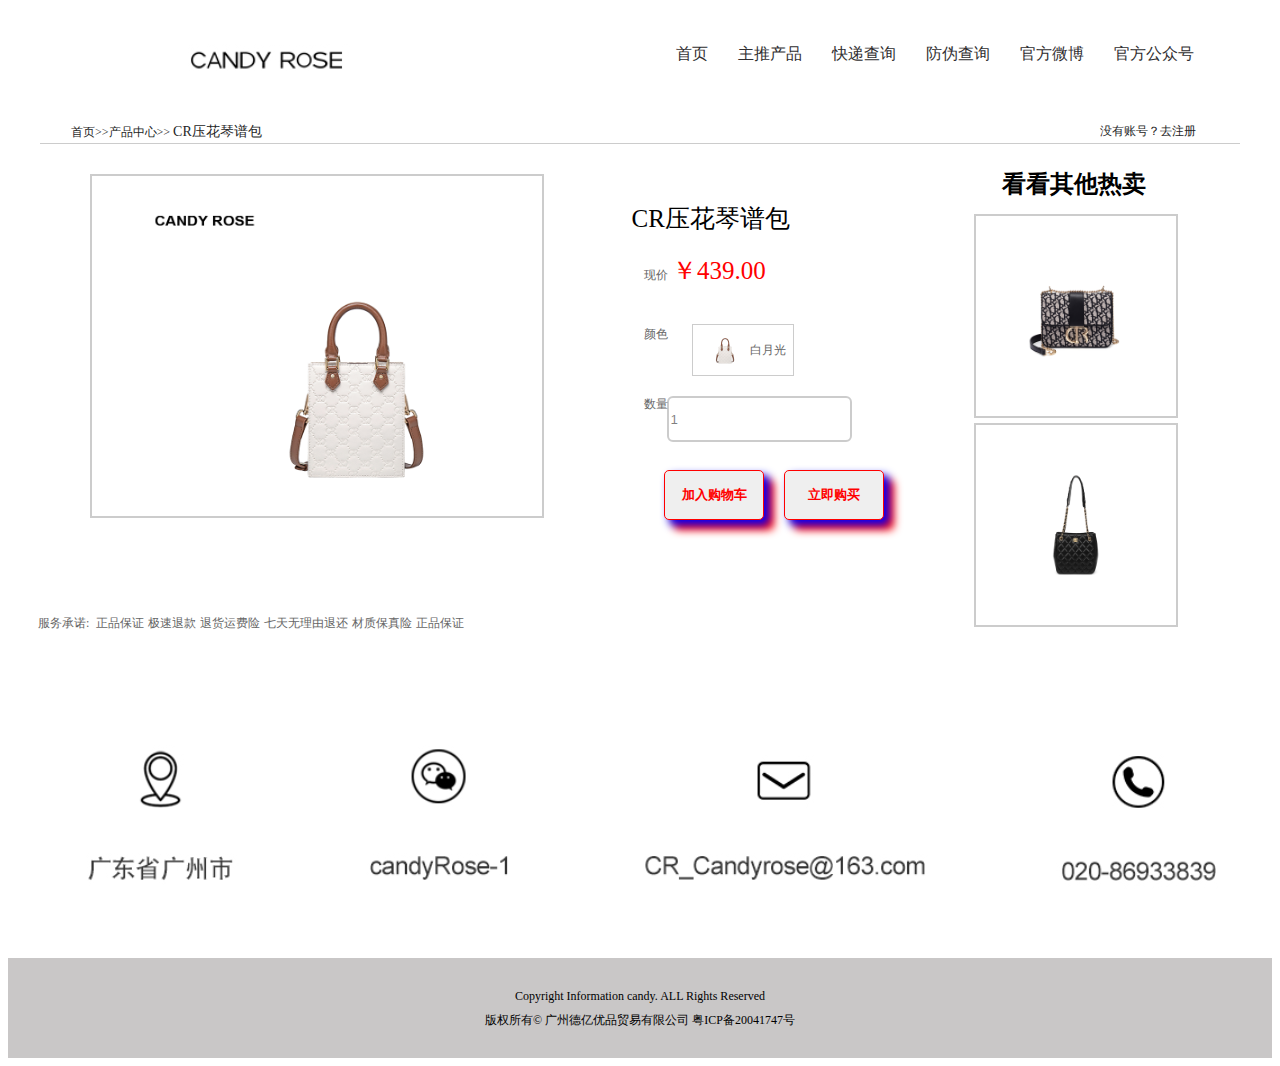
<file: fy1.html>
<!DOCTYPE html>
<html lang="en">
<head>
	<meta charset="UTF-8">
	<title>主推产品</title>
	<link rel="stylesheet" type="text/css" href="ys.css">
</head>
<body>
	<div class=top>
		<div class=logo></div>
		<div class="leader">
			<ul class="nav">
				<li><a href="index.html">首页</a></li>
				<li><a href="fy1.html">主推产品</a></li>
				<li><a href="#">快递查询</a></li>
				<li><a href="#">防伪查询</a></li>
				<li><a href="#">官方微博</a></li>
				<li><a href="#">官方公众号</a></li>
			</ul>
		</div>
	</div>
	<div id="banner">
		<div id="fy1sleader">
			<a href="index.html">首页>></a>产品中心>>
			<span class="fy1font">CR压花琴谱包</span>
			<div id="goto">
				<a href="fy2.html">没有账号？去注册</a>
			</div>	
		</div>
		<div id="fy1pic">
			<ul class="fy1pic-auto">
				<li><img src="images/fy1pic1.jpg"></li>
				<li><img src="images/fy1pic2.jpg"></li>
				<li><img src="images/fy1pic3.jpg"></li>		
			</ul>
		</div>
		<div id="fy1picintro">
			<div class="fy1bt"><br>&nbsp;&nbsp;&nbsp;&nbsp;&nbsp;&nbsp;CR压花琴谱包</div>
			<div class="fy1price">
				<span class="fy1pin">现价</span>
				<span class="fy1jg">￥439.00</span>
			</div>
			<div class="fy1color">
				<span class="fy1pin">颜色</span>
				<div class="smallbag">
					<img src="images/spic.jpg" width="50px" height="50px">
					<span class="fy1pin"><a  href="#">白月光</a></span>
				</div>
			</div>
			<div class="fy1num">
			
				<span class="fy1pin">数量</span>
				<br>
				<div class="smallnum" > &nbsp;&nbsp;&nbsp;<input type="text" name="" value="1"></div>

			</div>
			<div class="buybutton">
			<br><br>
				<a href="#"><button class="fy1button">加入购物车</button></a>
				<a href="#"><button class="fy1button">立即购买</button></a>
			</div>
		</div>
		<div id="fy1right">
			<div id="kkother">看看其他热卖</div>
			<div class="otherbag"><img src="images/bag1.jpg"></div>
			<div class="otherbag"><img src="images/bag2.jpg"></div>
			
		</div>
	</div>
		<div id="detail">&nbsp;&nbsp;&nbsp;&nbsp;&nbsp;&nbsp;&nbsp;&nbsp;&nbsp;&nbsp;&nbsp;&nbsp;&nbsp;&nbsp;&nbsp;&nbsp;&nbsp;&nbsp;&nbsp;&nbsp;&nbsp;&nbsp;&nbsp;&nbsp;&nbsp;&nbsp;&nbsp;&nbsp;&nbsp;&nbsp;&nbsp;&nbsp;&nbsp;&nbsp;&nbsp;
			<span class="fy1pin">服务承诺:&nbsp;</span>
			<a href="#">正品保证</a>
			<a href="#">极速退款</a>
			<a href="#">退货运费险</a>
			<a href="#">七天无理由退还</a>
			<a href="#">材质保真险</a>
			<a href="#">正品保证</a>
		</div>
	<div class=footer>
		<div class="pic"><img src="images/footer.png"></div>
		<div class="bq">
		<br>
		<h1 align="center"> Copyright Information candy. ALL Rights Reserved<br>版权所有© 广州德亿优品贸易有限公司  粤ICP备20041747号</h1>
		</div>
	</div>
</body>
</html>
</file>
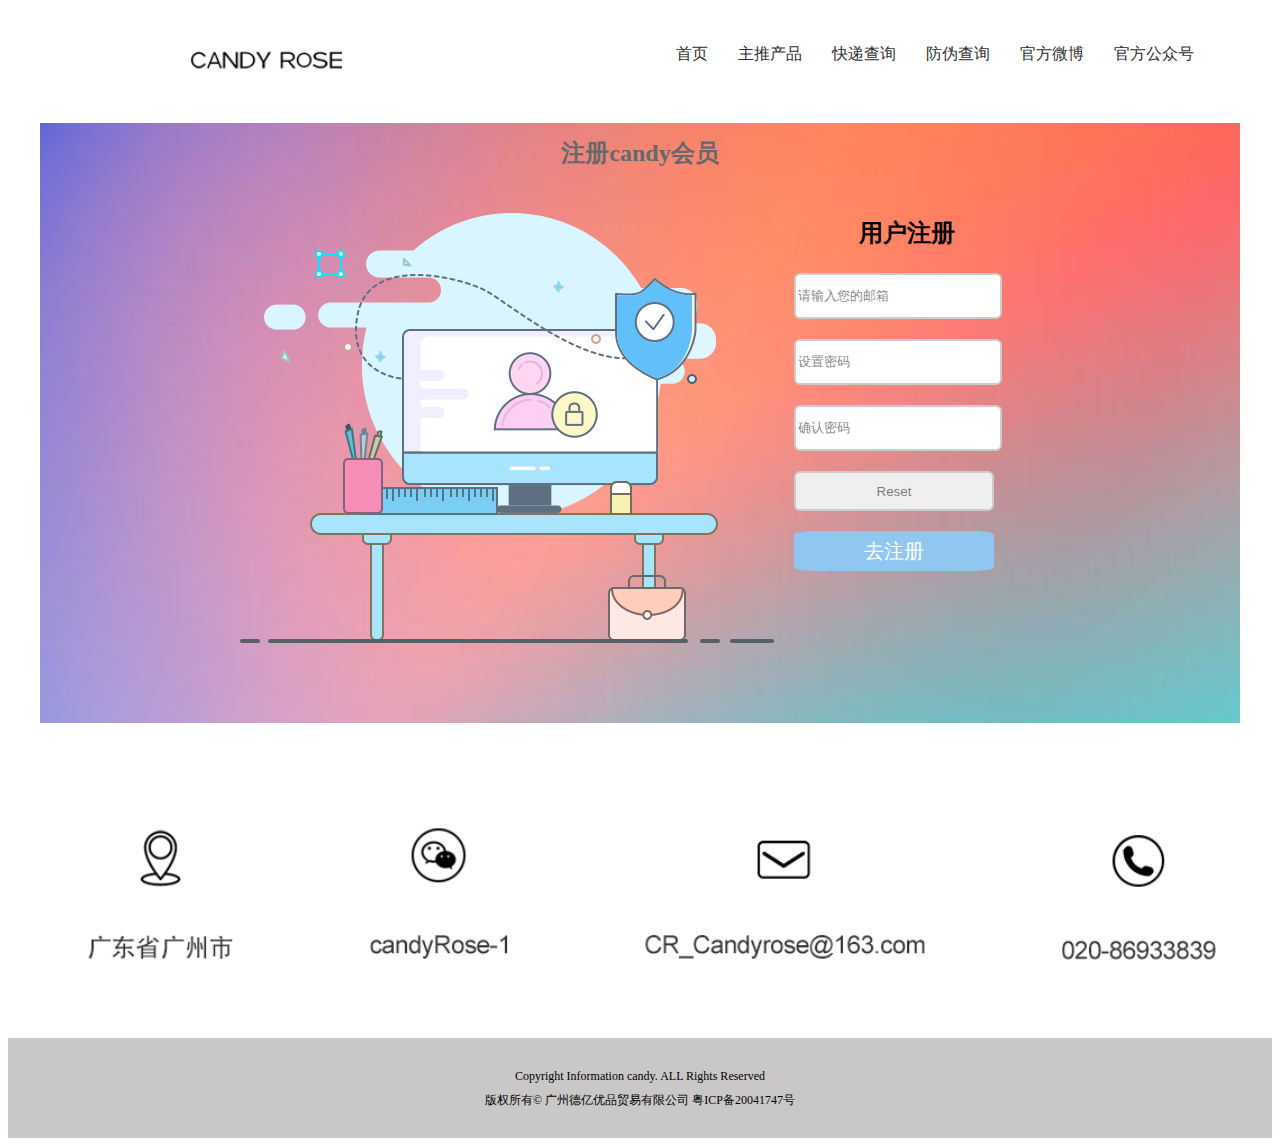
<file: fy2.html>
<!DOCTYPE html>
<html lang="en">
<head>
	<meta charset="UTF-8">
	<title>注册candy会员</title>
	<link rel="stylesheet" type="text/css" href="ys.css">

</head>
<body>
	<div class=top>
		<div class=logo></div>
		<div class="leader">
			<ul class="nav">
				<li><a href="index.html">首页</a></li>
				<li><a href="fy1.html">主推产品</a></li>
				<li><a href="#">快递查询</a></li>
				<li><a href="#">防伪查询</a></li>
				<li><a href="#">官方微博</a></li>
				<li><a href="#">官方公众号</a></li>
			</ul>
		</div>
	</div>
	<div id="fy2banner">
		<div id="fy2title">注册candy会员</div>
		<div id="form">
			<div class="formpic"></div>
			<div class="input">
				<div class="inputtitle">用户注册</div>
				<div class="messege">
					<form>
						<input type="text" name="tele" value="请输入您的邮箱">
						<input type="text" name="tele" value="设置密码">
						<input type="text" name="tele" value="确认密码">
						<input type="reset" name="重置">
						<button class="fy2button"> 去注册 </button>
					</form>
				</div>	
			</div>
		</div>
	</div>
	<div class=footer>
		<div class="pic"><img src="images/footer.png"></div>
		<div class="bq">
		<br>
		<h1 align="center"> Copyright Information candy. ALL Rights Reserved<br>版权所有© 广州德亿优品贸易有限公司  粤ICP备20041747号</h1>
		</div>
</body>
</html>
</file>
<file: ys.css>
@charset='utf-8';
body{
	
}
.top{
	width: 1250px;
	height: 100px;
	margin: auto;
	margin-bottom: 15px;
}
.logo{
	width: 206px;height: 100px;
	margin-left: 150px;
	margin-right: 250px;
	margin-top: 20px;
	float: left;
	background-image: url(images/logo.png);
	background-repeat: no-repeat;
}
.leader{
	width: 600px;
	height: 100px;float: left;
}
.nav li{ 
	display: block;float: left;
	margin: 20px 15px 0 15px;
}
.nav li a{
	color: #302e30; text-decoration: none;
	border-radius: 6px; 
}
.nav li a:hover{
	color: #fff; 
	 background-color: #452f2f;
	}
#turn{
	width: 1300px;height: 550px;
	margin: auto;
}
.share{
	width: 1200px;height: 699px;
	margin: auto;
	margin-top: 15px;
}
.introduce{
	width: 1200px;height: 800px;
	margin: auto;
}
.bag{
	width: 380px;
	height: 380px;
	/*background-color: blue;*/
	float: left;margin-left: 15px;
	margin-top: 10px;
	
}
.bag img{
	width: 380px;height: 340px;
	transition: transform 2s;
}
.bag img:hover{
	transform: scale(1.1,1.1);
}
.bag a{
	text-decoration: none;
	color: black;
	font-size: 14px;
	margin: auto;
	display: flex;
	justify-content: center; 
	align-items: center; 
}
.bag a:hover
{
	text-decoration: underline;
	color: #9a6464;
}
#ppintro{
	width: 1200px;height: 95px;
	margin: auto;
}
.footer{
	width: 100%;height: 400px;
	margin: auto;
	margin-top: 15px;
}
.pic{
	width: 1200px;height: 300px;
	margin: auto;
}
.bq{
	width: 100%;height: 100px;
	background-color: #c9c7c7;
}
h1{
	font-size: 12px;
	font-weight: normal;
	line-height: 24px;
}
h2{
	font-size: 24px;
}
.font1{
	font-size: 12px;
}
.slide {
    position: relative;
    margin: -50px auto;
    width: 1200px;
    height: 800px;
    text-align: center;
    font-family: Arial;
    color: #fff;
    overflow: hidden;
}
.slide ul {
    margin: 10px 0;
    padding: 0;
    width: calc(1200px * 3);
    transition: all .5s;
}
.slide li {
    float: left;
    width: 1200px;
    height: 500px;
    list-style: none;
    line-height: 500px;
    font-size: 50px;
}
.slide li:nth-child(1) {
    background-color:;
}
.slide li:nth-child(2) {
    background-color:;
}
.slide li:nth-child(3) {
    background-color: ;
}
.slide input[name="button"] {
    display: none;

}
.slide label[for^="button"] {
    position: absolute;
    top: 450px;
    width: 20px;
    height: 20px;
    margin: 0 10px;
    line-height: 20px;
    color: #fff;
    background-color: #fff;
    cursor: pointer;
    border-radius: 50%;
    transition: .3s;
}
.slide label[for="button1"] {
    left: 40%;
}
.slide label[for="button2"] {
    left: 45%;
}
.slide label[for="button3"] {
    left: 50%;
}
#button1:checked ~ul {
    margin-left: 0;
}
#button2:checked ~ul {
    margin-left: -1200px;
}
#button3:checked ~ul {
    margin-left: -2400px;
}
#button1:checked ~ label[for="button1"] {
    background: rgb(255,80,0);
}
#button2:checked ~ label[for="button2"] {
    background: rgb(255,80,0);
}

#button3:checked ~ label[for="button3"] {
    background: rgb(255,80,0);
}

/*fy1*/
#banner{
	width: 1200px;height: 490px;
	margin: auto;
}
#fy1sleader{
	width: 1200px;height: 20px;
	border-bottom: 1px solid #ccc;
	margin-bottom: 15px;
	font-size: 12px;color: #242525;
}
#goto{
	width: 150px;height: 20px;
	float: right;
}
#fy1sleader a{
	font-size: 12px;color: #242525;
	text-decoration: none;
	margin-left: -550px;
}
#fy1sleader a:hover{
	color: #4f242f;
	text-decoration: underline;
}
#goto a{
	font-size: 12px;color: #242525;
	text-decoration: none;
	margin-left: 10px;
}
.fy1font{
	font-size: 14px;color: #242525;
}
#fy1pic{
	position: relative;
	width: 450px;height: 340px;
	float: left;margin: 15px 50px 0 50px;
	border: 2px solid #ccc;
	overflow: hidden;
}
#fy1pic ul {
margin: 10px o;padding: ;width: 9999px;
transition: all 0.5s;
}
/*//自动播放*/
#fy1pic .fy1pic-auto {
animation: marginLeft 10.5s infinite;}
#fy1pic li {
float: left;width: 450px;height: 340px;
list-style: none;line-height: 340px;}
#fy1pic li img{width: 450px;height: 340px;}
#fy1pic li :nth-child(1){
background: #9fa8ef;
}
#fy1pic li :nth-child(2){
background: #ef9fb1;}
#fy1pic li :nth-child(3){
background: #9fefc3;}
@keyframes marginLeft {
0% {
margin-left: 0;
}
28.5% {
margin-left: 0;
}
33.3%{
margin-left: -450px;
}
62%{
margin-left: -450px;
}
66.7%{
margin-left: -900px;
}
95.2%{
margin-left: -900px;
}
100% {
margin-1eft: 0;
}
}

#fy1picintro{
	width: 300px; height: 500px;
	float: left;
}
.fy1bt{
	width: 500px;height: 50px;
	margin-top: 15px;
	font-size: 25px;
}
.fy1price{
	margin: 30px 0 0 50px;
	width: 150px;height: 50px;
}
.fy1pin{
	font-size: 12px;
	color: #666;
}
.fy1jg{
	font-size: 25px;
	color: red;
}
.fy1color{
	margin: 20px 0 0 50px;
	width: 150px;height: 50px;
}
.smallbag{
	float: right;
	width: 100px;height: 50px;
	border: 1px solid #ccc;
	display: flex;
	justify-content: center; 
	align-items: center;
}
.smallbag a{
	text-decoration: none;
	color: #666;
}
.smallnum{
	float: right;
	width: 100px;height: 20px;
	margin-top: -15px;
	border: 1px solid #ccc;
	display: flex;
	justify-content: center; 
	align-items: center;
}
.fy1num{
	margin: 20px 0 0 50px;
	width: 150px;height: 20px;
}
.buybutton{
	margin: 20px 0 0 50px;
	width: 250px;height: 50px;
	border:none;
}
.fy1button{
	background-color: linear-gradient(#4CAF50,#97CB00);
	height: 50px;
	width: 100px;color: red;font-weight: bold;
	float: left;
	border:1px solid;
	border-radius: 5px;
	box-shadow: 5px 5px 8px blue,10px 10px 8px red;
	margin-left: 20px;
}
#detail{
	width: 1200px;height: 30px;
	margin:  auto;
}
#detail .fy1pin{
	margin-left: -1000px;
}
#detail a{
	width: 50px;
	text-decoration: none;
	font-size: 12px;
	color: #666;
}
#detail a:hover{
	text-decoration: underline;
	color: #666;
}
#fy1right{
	width: 200px;height: 400px;
	margin-left: 80px;
	float: left;
}
#kkother{
	width: 200px;height: 50px;
	font-weight: bold;color: black;
	font-size: 24px;
	display: flex;
	justify-content: center; 
	align-items: center;
}
.otherbag{
	width: 200px;height: 200px;
	margin-top: 5px;border: 2px solid #ccc;
}
.otherbag img{
	width: 200px;height: 180px;
	transition: transform 2s;
}
.otherbag img:hover{
	transform: scale(1.1,1.1);
	
}
/*fy2*/
#fy2banner{
	width: 1200px;height: 600px;
	margin: auto;
	background-image: url(images/bg.jfif);
	background-repeat: no-repeat;
}
#fy2title{
	width: 1200px;height: 50px;
	font-size: 24px;color: #65696c;
	font-weight: bold;
	display: flex;
	justify-content: center; 
	align-items: center;
}
#form{
	margin: 35px auto;
	width: 800px;height: 430px;
}
.formpic{
	width: 534px;height: 430px;
	float: left;
	background-image: url(images/form.png);
}
.input{
	width: 266px;height: 430px;
	float: left;
}
.inputtitle{
	width: 266px;height: 40px;
	display: flex;
	justify-content: center; 
	align-items: center;
	font-size: 24px;font-weight: bold;
}
.messege{
	width: 266px;height: 390px;
}
input{
	width: 200px;height: 40px;
	margin: 20px 0 0 20px;
	color:rgba(0,0,0,0.5);
	border-radius: 6px;
	border: 2px solid #ccc;
}
.fy2button{
	margin: 20px 0 0 20px;
	width: 200px;height: 40px;
	background-color: #91c6f1;
	font-size: 20px;
	color: white;	
	border: none;
	border-radius: 10%;
}
</file>
